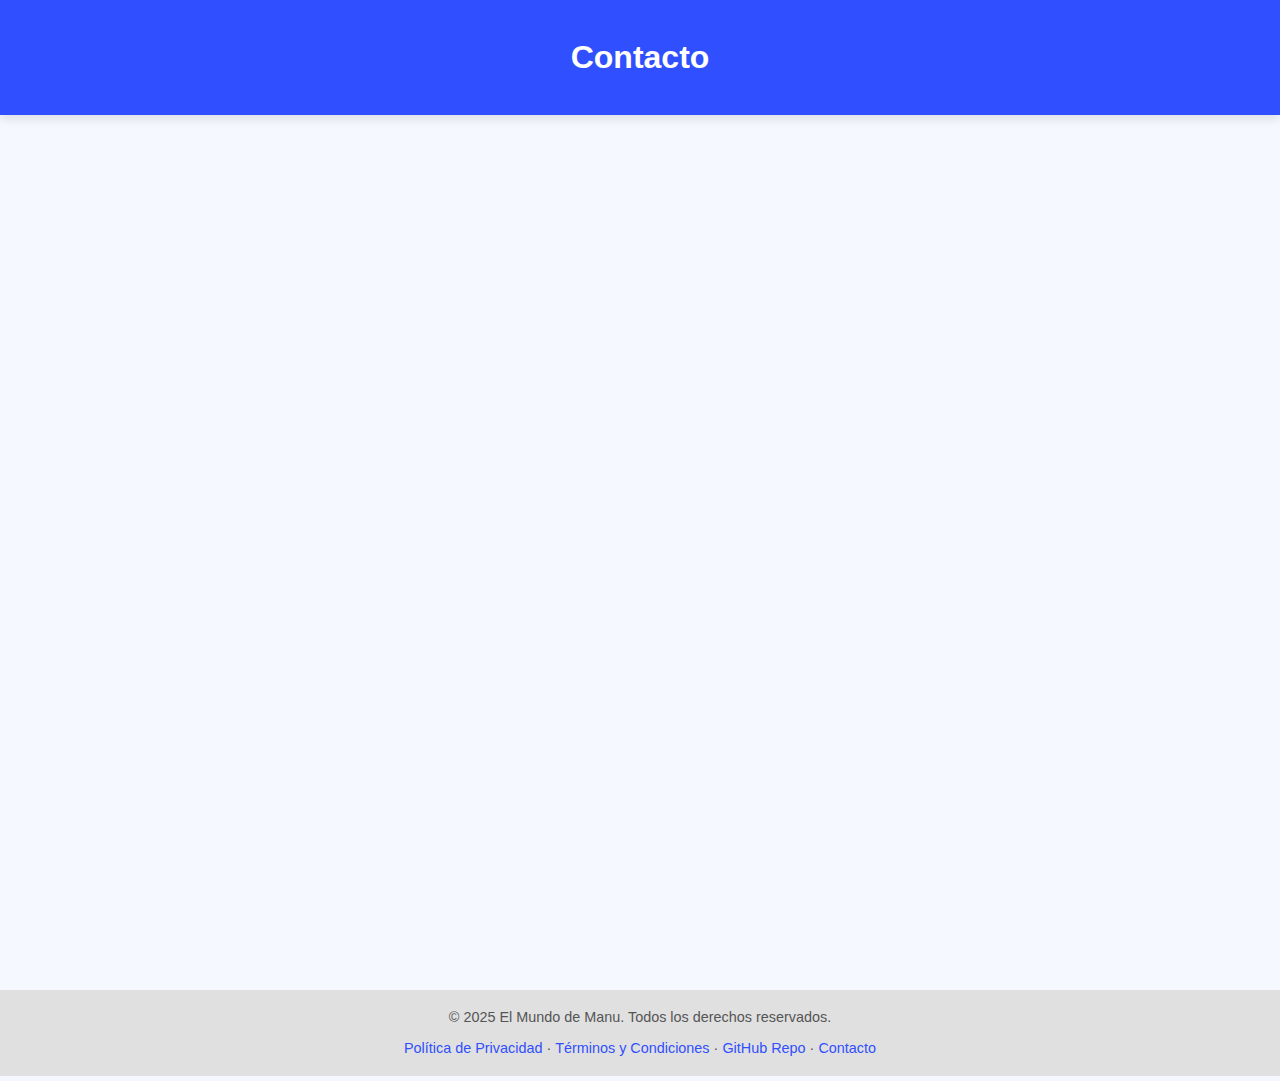
<file: contacto.html>
<!DOCTYPE html>
<html lang="es">
<head>
  <meta charset="UTF-8" />
  <meta name="viewport" content="width=device-width, initial-scale=1.0" />
  <title>Contacto - El Mundo de Manu</title>
  <meta name="description" content="Página de contacto de El Mundo de Manu: envíanos tus dudas, sugerencias o mensajes." />
  <link rel="icon" href="favicon.ico" type="image/x-icon" />
  <link rel="stylesheet" href="assets/css/estilos.css">
  <style>
    /* Mensaje de éxito */
    .mensaje-exito {
      display: none;
      margin-top: 15px;
      padding: 10px;
      border-radius: 8px;
      background-color: #d4edda;
      color: #155724;
      font-size: 14px;
      text-align: center;
      border: 1px solid #c3e6cb;
      animation: fadeIn 0.6s ease-in-out;
    }

    @keyframes fadeIn {
      from { opacity: 0; transform: translateY(-10px); }
      to { opacity: 1; transform: translateY(0); }
    }
  </style>
</head>
<body>
  <header>
    <h1>Contacto</h1>
  </header>

  <main>
    <section>
      <h2>Envíanos un mensaje</h2>
      <p>¿Tienes dudas, sugerencias o quieres colaborar? Escríbenos a través de este formulario:</p>

      <form id="form-contacto" action="https://formspree.io/f/mgvlkybd" method="POST" class="form-contacto">
        <label for="nombre">Nombre:</label>
        <input type="text" id="nombre" name="nombre" required>

        <label for="email">Correo electrónico:</label>
        <input type="email" id="email" name="_replyto" required>

        <label for="mensaje">Mensaje:</label>
        <textarea id="mensaje" name="mensaje" rows="5" required></textarea>

        <button type="submit">Enviar</button>
      </form>

      <!-- Aquí aparece el mensaje -->
      <div id="mensaje-exito" class="mensaje-exito">
        ✅ ¡Gracias! Tu mensaje fue enviado correctamente. Te responderé pronto.
      </div>

      <p><small>O escríbenos directamente a: 
        <a href="mailto:elmundodemanu2704@gmail.com">elmundodemanu2704@gmail.com</a>
      </small></p>

      <p><a href="index.html">← Volver al inicio</a></p>
    </section>
  </main>

  <footer>
    <p>&copy; 2025 El Mundo de Manu. Todos los derechos reservados.</p>
    <div class="footer-links">
      <a href="privacidad.html">Política de Privacidad</a> ·
      <a href="terminos.html">Términos y Condiciones</a> ·
      <a href="https://github.com/Manu270422/elmundodemanu" target="_blank" rel="noopener">GitHub Repo</a> ·
      <a href="contacto.html">Contacto</a>
    </div>
  </footer>

  <script>
    const form = document.getElementById("form-contacto");
    const mensajeExito = document.getElementById("mensaje-exito");

    form.addEventListener("submit", async (e) => {
      e.preventDefault(); // Evita que recargue la página

      const formData = new FormData(form);
      const response = await fetch(form.action, {
        method: form.method,
        body: formData,
        headers: { 'Accept': 'application/json' }
      });

      if (response.ok) {
        mensajeExito.style.display = "block"; // Muestra el mensaje
        form.reset(); // Limpia el formulario
      } else {
        alert("❌ Ocurrió un error al enviar el mensaje. Intenta de nuevo.");
      }
    });
  </script>
</body>
</html>
</file>
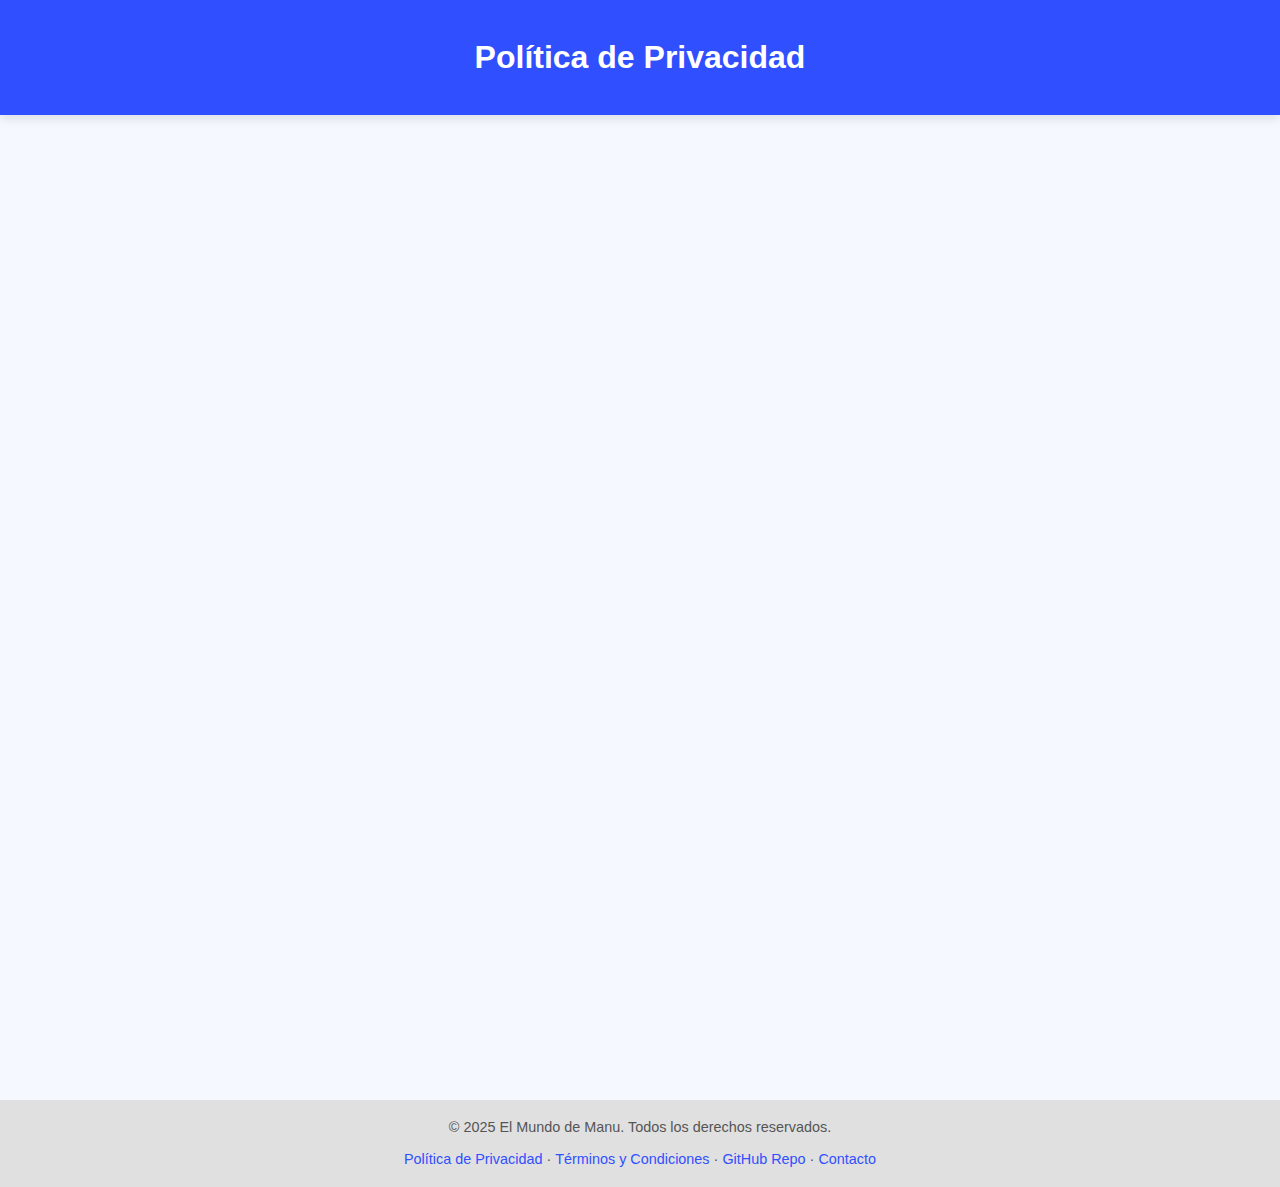
<file: privacidad.html>
<!DOCTYPE html>
<html lang="es">
<head>
  <meta charset="UTF-8" />
  <meta name="viewport" content="width=device-width, initial-scale=1.0" />
  <title>Política de Privacidad - El Mundo de Manu</title>
  <meta name="description" content="Política de Privacidad del sitio El Mundo de Manu: qué datos se recopilan, uso, cookies y contacto." />
  <link rel="icon" href="favicon.ico" type="image/x-icon" />
  <link rel="stylesheet" href="assets/css/estilos.css">
</head>
<body>
  <header>
    <h1>Política de Privacidad</h1>
  </header>

  <main>
    <section class="intro">
      <h2>Tu privacidad es importante</h2>
      <p>En <strong>El Mundo de Manu</strong> valoramos tu privacidad. Actualmente este sitio web no recopila información personal de sus visitantes de forma directa. No utilizamos cookies de seguimiento ni compartimos información con terceros.</p>
    </section>

    <section>
      <h3>Datos que podríamos recopilar en el futuro</h3>
      <p>Si en el futuro implementamos formularios (por ejemplo, contacto), podríamos solicitar nombre y correo electrónico únicamente para responderte. Cualquier cambio relevante será actualizado en esta página.</p>
    </section>

    <section>
      <h3>Cookies</h3>
      <p>Actualmente no utilizamos cookies de análisis ni publicidad. Si en algún momento integramos herramientas como Google Analytics, lo informaremos aquí e indicaremos cómo desactivarlas.</p>
    </section>

    <section>
      <h3>Enlaces a terceros</h3>
      <p>Este sitio puede contener enlaces a sitios externos (por ejemplo, GitHub). No somos responsables del contenido ni de las prácticas de privacidad de sitios de terceros.</p>
    </section>

    <section>
      <h3>Contacto</h3>
      <p>Si tienes dudas sobre esta política o quieres ejercer tus derechos (acceso o eliminación de datos que nos hayas enviado), escríbenos a:
        <a href="mailto:elmundodemanu2704@gmail.com">elmundodemanu2704@gmail.com</a>
      </p>
      <p><small>Última actualización: 30 de agosto de 2025</small></p>
      <p><a href="index.html">← Volver al inicio</a></p>
    </section>
  </main>

<footer>
  <p>&copy; 2025 El Mundo de Manu. Todos los derechos reservados.</p>
  <div class="footer-links">
    <a href="privacidad.html">Política de Privacidad</a> ·
    <a href="terminos.html">Términos y Condiciones</a> ·
    <a href="https://github.com/Manu270422/elmundodemanu" target="_blank" rel="noopener">GitHub Repo</a> ·
    <a href="contacto.html">Contacto</a>
  </div>
</footer>
</body>
</html>
</file>
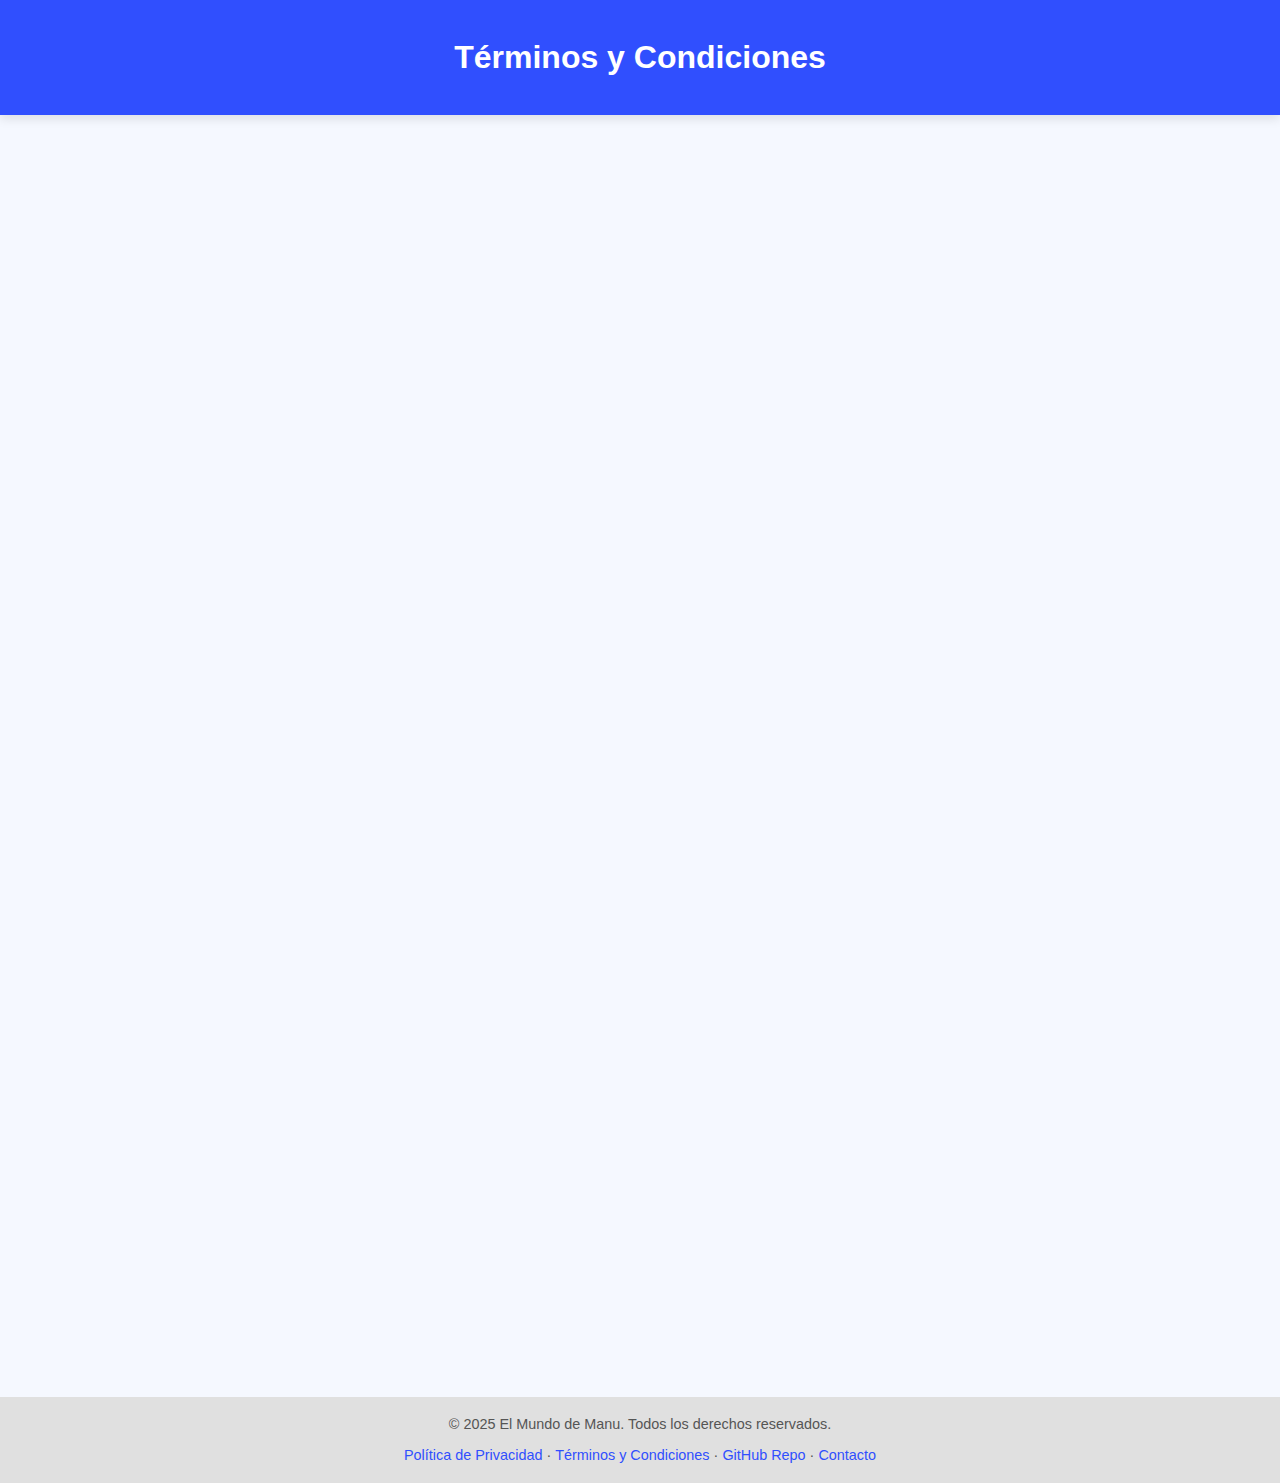
<file: terminos.html>
<!DOCTYPE html>
<html lang="es">
<head>
  <meta charset="UTF-8" />
  <meta name="viewport" content="width=device-width, initial-scale=1.0" />
  <title>Términos y Condiciones - El Mundo de Manu</title>
  <meta name="description" content="Términos y Condiciones del sitio El Mundo de Manu: reglas de uso, limitaciones y derechos de autor." />
  <link rel="icon" href="favicon.ico" type="image/x-icon" />
  <link rel="stylesheet" href="assets/css/estilos.css">
</head>
<body>
  <header>
    <h1>Términos y Condiciones</h1>
  </header>

  <main>
    <section class="intro">
      <h2>Uso del Sitio</h2>
      <p>Al acceder a <strong>El Mundo de Manu</strong> aceptas cumplir con los presentes términos y condiciones. Si no estás de acuerdo, te recomendamos no utilizar este sitio web.</p>
    </section>

    <section>
      <h3>Propiedad intelectual</h3>
      <p>Todos los textos, diseños, logotipos y contenido de este sitio son propiedad de El Mundo de Manu, salvo que se indique lo contrario. No está permitido copiar, distribuir o modificar el contenido sin autorización.</p>
    </section>

    <section>
      <h3>Limitación de responsabilidad</h3>
      <p>Este sitio se ofrece con fines informativos y de entretenimiento. No nos hacemos responsables de daños directos o indirectos derivados del uso de la información aquí publicada.</p>
    </section>

    <section>
      <h3>Enlaces externos</h3>
      <p>Pueden existir enlaces a sitios de terceros (ejemplo: GitHub). No tenemos control sobre ellos y no somos responsables de sus contenidos ni políticas.</p>
    </section>

    <section>
      <h3>Modificaciones</h3>
      <p>Nos reservamos el derecho de actualizar o modificar estos términos en cualquier momento. Los cambios se publicarán en esta página con fecha de última actualización.</p>
    </section>

    <section>
      <h3>Ley aplicable</h3>
      <p>Estos términos se rigen por la legislación vigente en Colombia. Cualquier disputa será sometida a los tribunales competentes.</p>
    </section>

    <section>
      <h3>Contacto</h3>
      <p>Si tienes dudas sobre estos términos, escríbenos a:
        <a href="mailto:elmundodemanu2704@gmail.com">elmundodemanu2704@gmail.com</a>
      </p>
      <p><small>Última actualización: 30 de agosto de 2025</small></p>
      <p><a href="index.html">← Volver al inicio</a></p>
    </section>
  </main>

  <footer>
    <p>&copy; 2025 El Mundo de Manu. Todos los derechos reservados.</p>
    <div class="footer-links">
      <a href="privacidad.html">Política de Privacidad</a> ·
      <a href="terminos.html">Términos y Condiciones</a> ·
      <a href="https://github.com/Manu270422/elmundodemanu" target="_blank" rel="noopener">GitHub Repo</a> ·
      <a href="contacto.html">Contacto</a>
    </div>
  </footer>
</body>
</html>
</file>
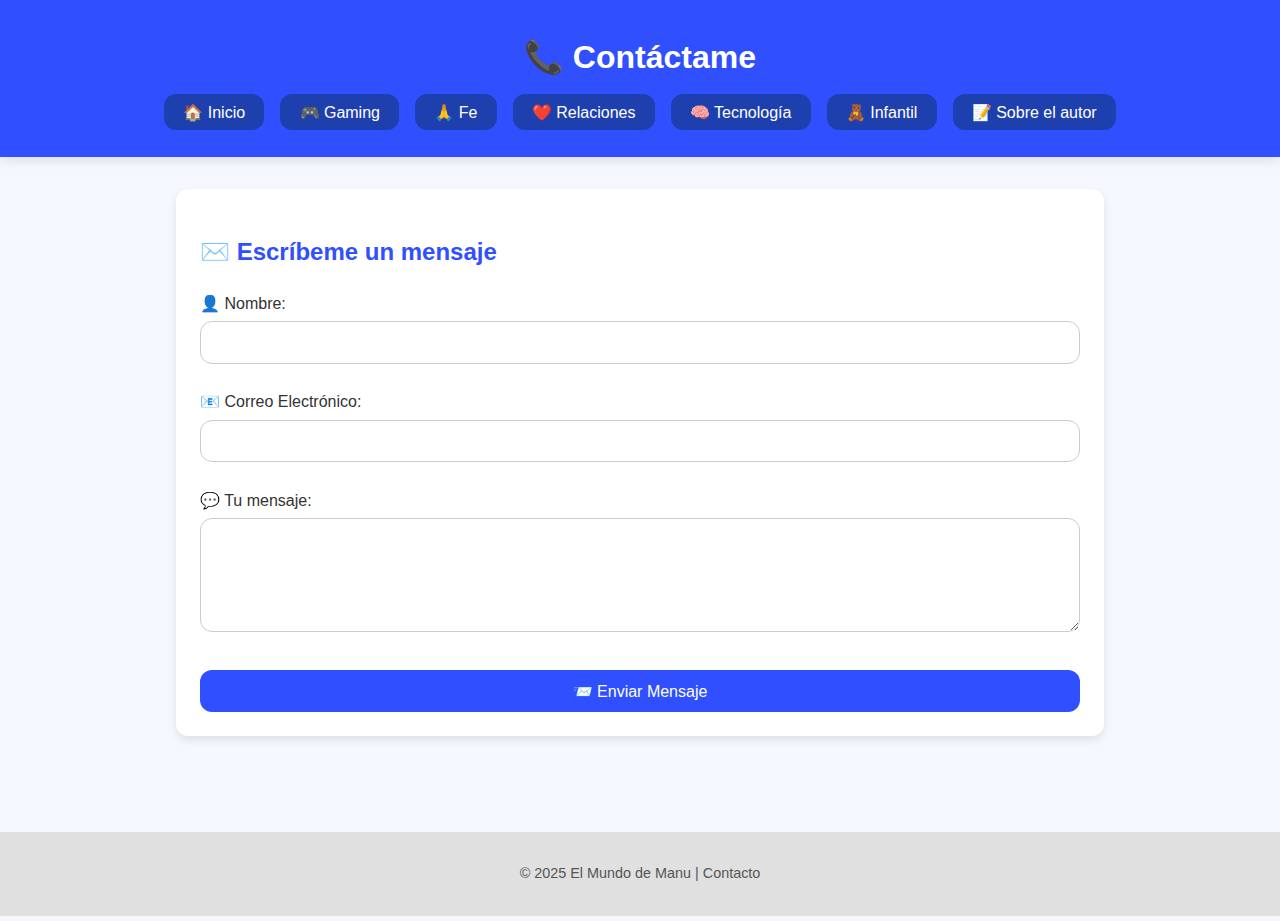
<file: secciones/contacto.html>
<!-- secciones/contacto.html -->
<!DOCTYPE html>
<html lang="es">
<head>
  <meta charset="UTF-8">
  <title>📞 Contacto | El Mundo de Manu</title>
  <link rel="stylesheet" href="../estilos.css">
</head>
<body>
  <header>
    <h1>📞 Contáctame</h1>
    <nav>
      <ul>
        <li><a href="../index.html">🏠 Inicio</a></li>
        <li><a href="gaming.html">🎮 Gaming</a></li>
        <li><a href="fe.html">🙏 Fe</a></li>
        <li><a href="relaciones.html">❤️ Relaciones</a></li>
        <li><a href="tecnologia.html">🧠 Tecnología</a></li>
        <li><a href="infantil.html">🧸 Infantil</a></li>
        <li><a href="sobre.html">📝 Sobre el autor</a></li>
      </ul>
    </nav>
  </header>

  <main>
    <section>
      <h2>✉️ Escríbeme un mensaje</h2>
      <form action="#" method="POST">
        <label for="nombre">👤 Nombre:</label><br>
        <input type="text" id="nombre" name="nombre" required><br><br>

        <label for="correo">📧 Correo Electrónico:</label><br>
        <input type="email" id="correo" name="correo" required><br><br>

        <label for="mensaje">💬 Tu mensaje:</label><br>
        <textarea id="mensaje" name="mensaje" rows="5" required></textarea><br><br>

        <button type="submit">📨 Enviar Mensaje</button>
      </form>
    </section>
  </main>

  <footer>
    <p>&copy; 2025 El Mundo de Manu | Contacto</p>
  </footer>

  <!-- ✅ Aquí está la línea que hacía falta -->
  <script src="../script.js"></script>
</body>
</html>
</file>
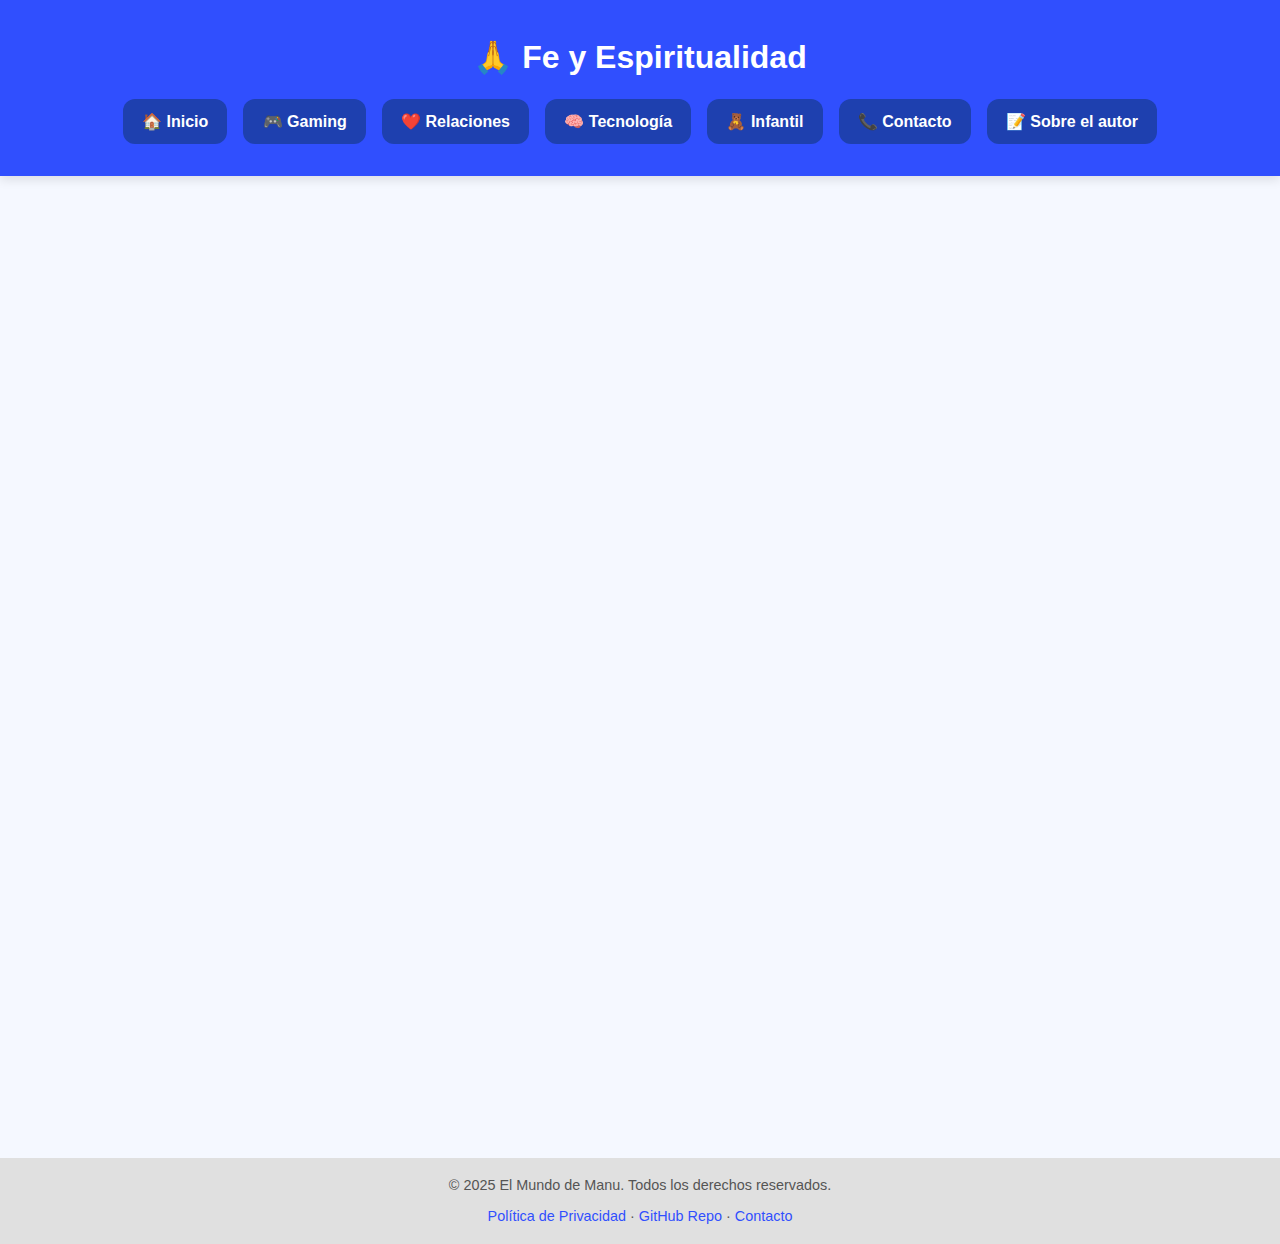
<file: secciones/fe.html>
<!-- secciones/fe.html -->
<!DOCTYPE html>
<html lang="es">
<head>
  <meta charset="UTF-8">
  <meta name="viewport" content="width=device-width, initial-scale=1.0">
  <title>🙏 Fe y Espiritualidad | El Mundo de Manu</title>
  <link rel="icon" href="../favicon.ico" type="image/x-icon">
  <link rel="stylesheet" href="../assets/css/estilos.css">
</head>
<body>
  <header>
    <h1>🙏 Fe y Espiritualidad</h1>

    <!-- ✅ Botón de menú hamburguesa para móviles -->
    <button id="menu-toggle" class="menu-toggle">☰</button>

    <nav>
      <ul>
        <li><a href="../index.html">🏠 Inicio</a></li>
        <li><a href="gaming.html">🎮 Gaming</a></li>
        <li><a href="relaciones.html">❤️ Relaciones</a></li>
        <li><a href="tecnologia.html">🧠 Tecnología</a></li>
        <li><a href="infantil.html">🧸 Infantil</a></li>
        <li><a href="contacto.html">📞 Contacto</a></li>
        <li><a href="sobre.html">📝 Sobre el autor</a></li>
      </ul>
    </nav>
  </header>

<main>
  <!-- ✅ Versículo dinámico -->
  <section class="reveal">
    <h2>📖 Versículo del Día</h2>
    <blockquote>
      <p id="versiculo"></p>
    </blockquote>
  </section>

  <section class="reveal">
    <h2>🌟 Reflexiones Cristianas</h2>
    <p>La vida nos presenta desafíos, pero con fe podemos superarlos. Estas reflexiones te ayudarán a mantener la esperanza viva.</p>
    <ul>
      <li>🌅 Cómo confiar en Dios en tiempos difíciles</li>
      <li>🌱 El poder de la oración en tu día a día</li>
      <li>💬 La importancia del perdón y la paz interior</li>
    </ul>
  </section>

  <section class="reveal">
    <h2>🙋‍♂️ Testimonios de Fe</h2>
    <p>Conoce historias reales de personas que encontraron esperanza, amor y dirección a través de su fe.</p>
  </section>

  <section class="reveal">
    <h2>👨‍🏫 Enseñanzas para Jóvenes</h2>
    <ul>
      <li>🧭 Cómo tomar decisiones guiadas por Dios</li>
      <li>💡 Principios bíblicos para la juventud</li>
      <li>👥 ¿Cómo vivir la fe en el colegio o universidad?</li>
    </ul>
  </section>
</main>

<footer>
  <p>&copy; 2025 El Mundo de Manu. Todos los derechos reservados.</p>
  <div class="footer-links">
    <a href="privacidad.html">Política de Privacidad</a> ·
    <a href="https://github.com/Manu270422/elmundodemanu" target="_blank" rel="noopener">GitHub Repo</a> ·
    <a href="../contacto.html">Contacto</a>
  </div>
</footer>

  <!-- ✅ Script global (menú + scroll reveal) -->
  <script src="../script.js"></script>
  <!-- ✅ Script de versículos -->
  <script src="../assets/js/versiculos.js"></script>
</body>
</html>
</file>
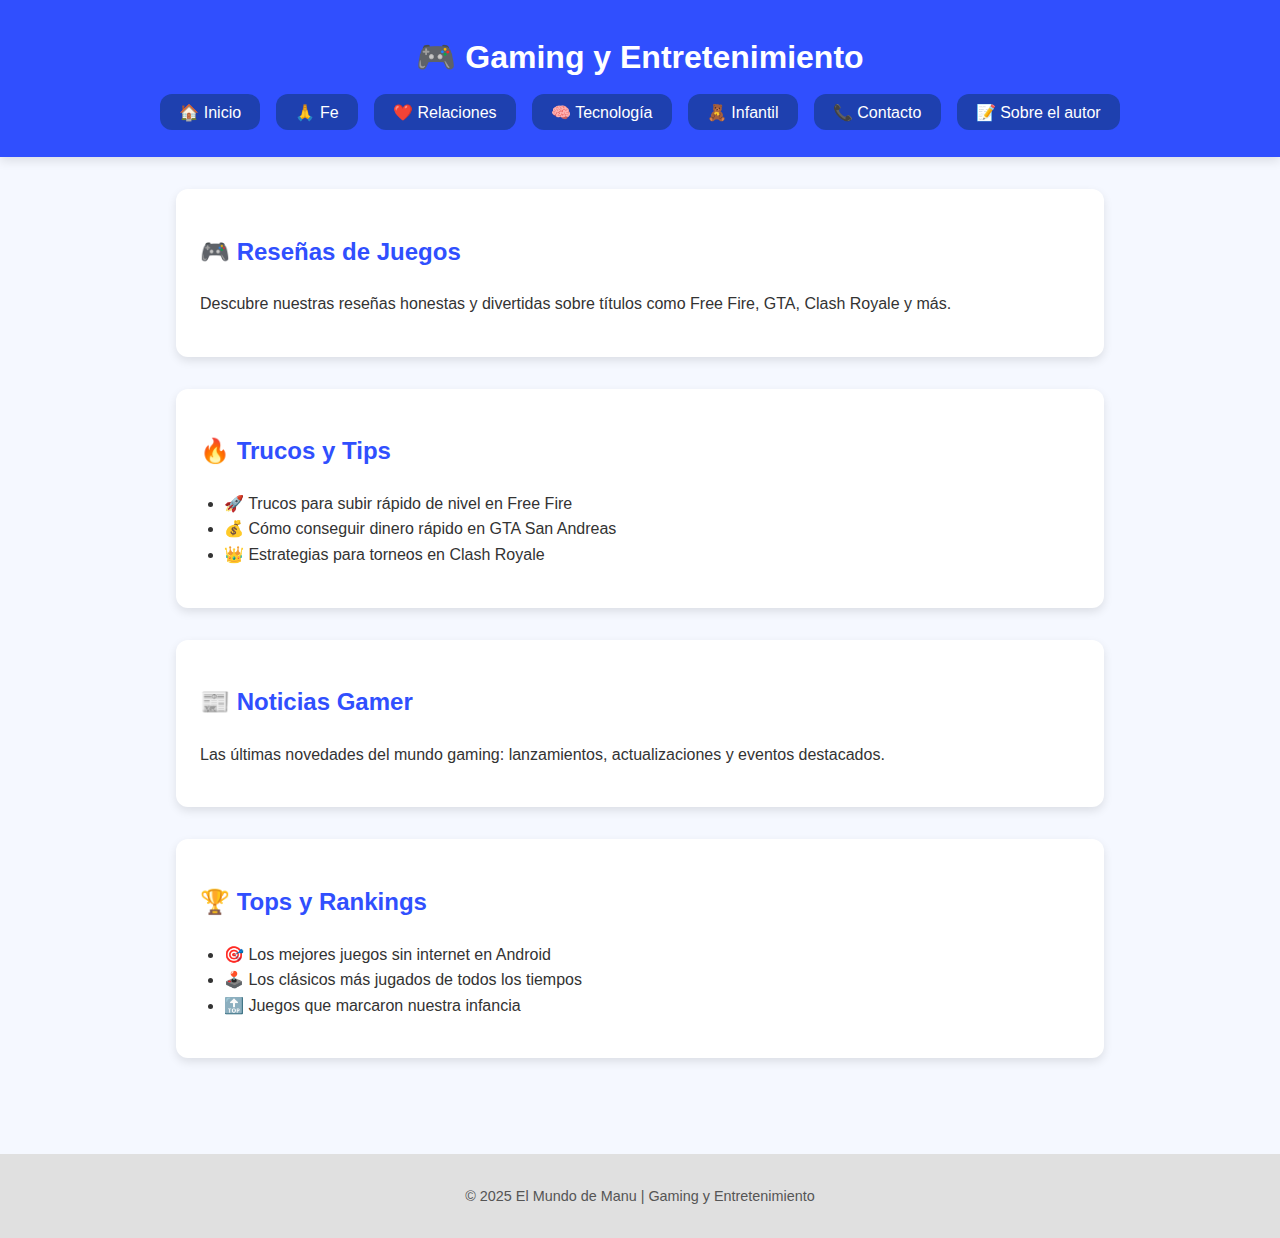
<file: secciones/gaming.html>
<!-- secciones/gaming.html -->
<!DOCTYPE html>
<html lang="es">
<head>
  <meta charset="UTF-8">
  <title>🎮 Gaming y Entretenimiento | El Mundo de Manu</title>
  <link rel="stylesheet" href="../estilos.css">
</head>
<body>
  <header>
    <h1>🎮 Gaming y Entretenimiento</h1>
    <nav>
      <ul>
        <li><a href="../index.html">🏠 Inicio</a></li>
        <li><a href="fe.html">🙏 Fe</a></li>
        <li><a href="relaciones.html">❤️ Relaciones</a></li>
        <li><a href="tecnologia.html">🧠 Tecnología</a></li>
        <li><a href="infantil.html">🧸 Infantil</a></li>
        <li><a href="contacto.html">📞 Contacto</a></li>
        <li><a href="sobre.html">📝 Sobre el autor</a></li>
      </ul>
    </nav>
  </header>

  <main>
    <section>
      <h2>🎮 Reseñas de Juegos</h2>
      <p>Descubre nuestras reseñas honestas y divertidas sobre títulos como Free Fire, GTA, Clash Royale y más.</p>
    </section>

    <section>
      <h2>🔥 Trucos y Tips</h2>
      <ul>
        <li>🚀 Trucos para subir rápido de nivel en Free Fire</li>
        <li>💰 Cómo conseguir dinero rápido en GTA San Andreas</li>
        <li>👑 Estrategias para torneos en Clash Royale</li>
      </ul>
    </section>

    <section>
      <h2>📰 Noticias Gamer</h2>
      <p>Las últimas novedades del mundo gaming: lanzamientos, actualizaciones y eventos destacados.</p>
    </section>

    <section>
      <h2>🏆 Tops y Rankings</h2>
      <ul>
        <li>🎯 Los mejores juegos sin internet en Android</li>
        <li>🕹️ Los clásicos más jugados de todos los tiempos</li>
        <li>🔝 Juegos que marcaron nuestra infancia</li>
      </ul>
    </section>
  </main>

  <footer>
    <p>&copy; 2025 El Mundo de Manu | Gaming y Entretenimiento</p>
  </footer>

  <!-- ✅ Script agregado correctamente -->
  <script src="../script.js"></script>
</body>
</html>
</file>
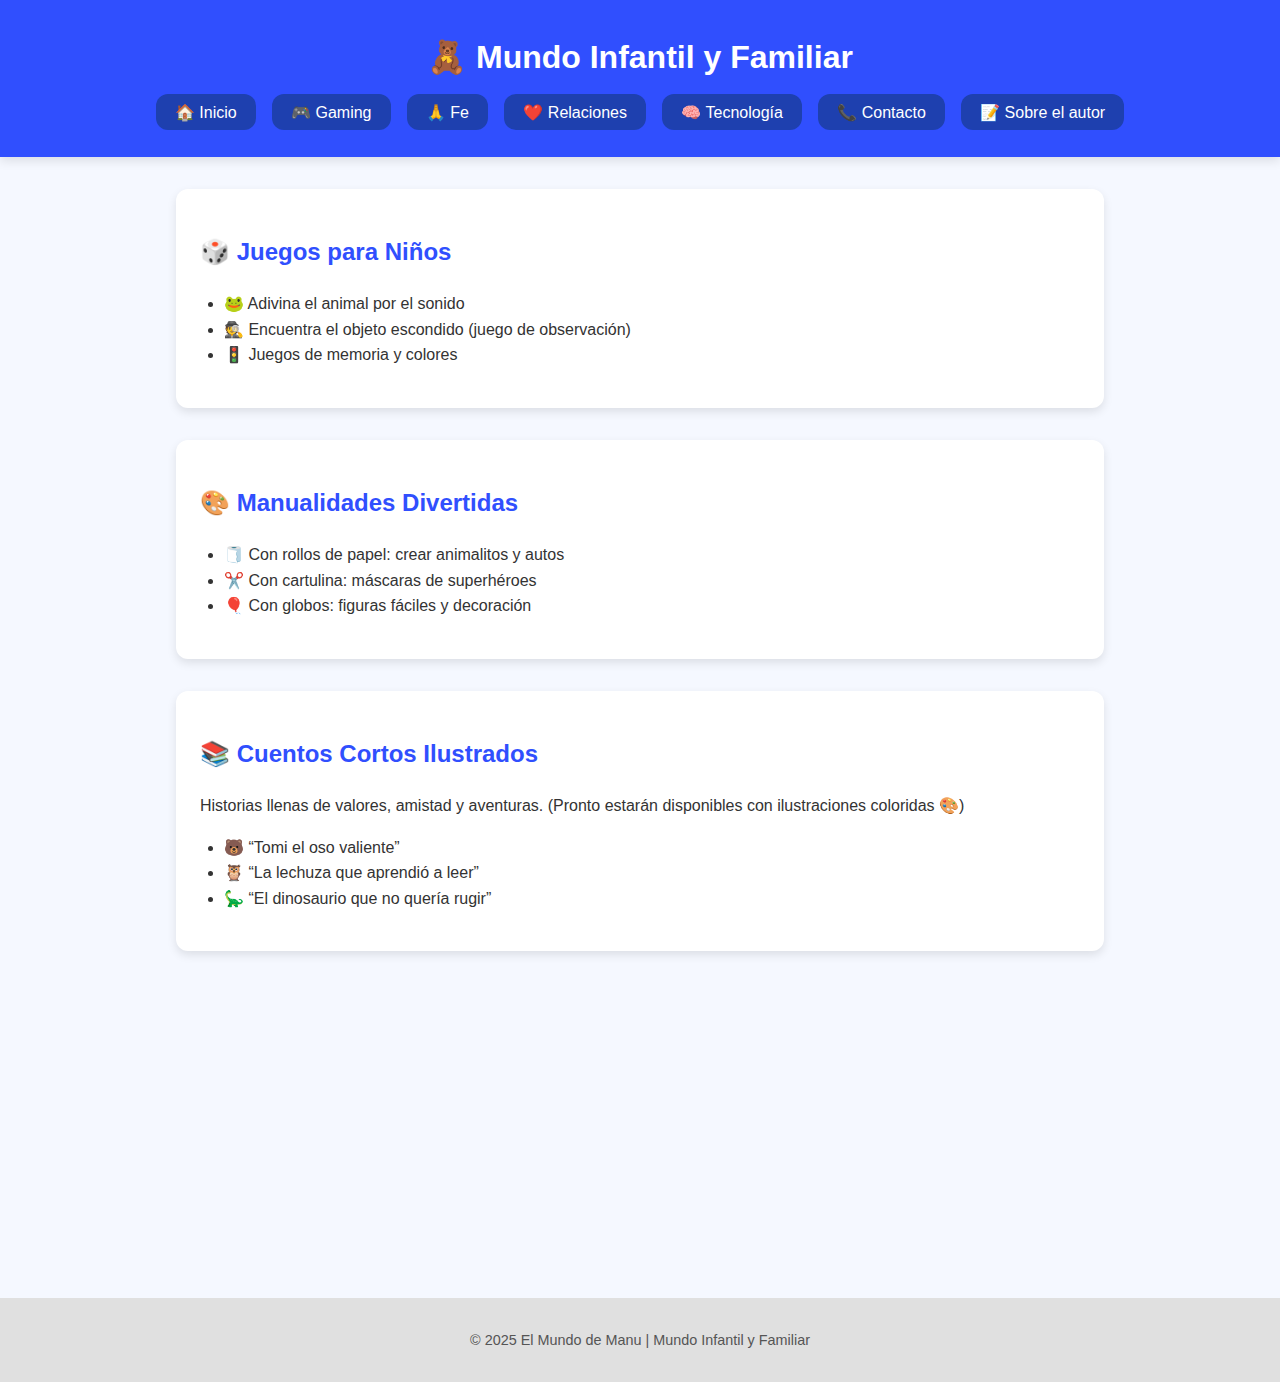
<file: secciones/infantil.html>
<!-- secciones/infantil.html -->
<!DOCTYPE html>
<html lang="es">
<head>
  <meta charset="UTF-8">
  <title>🧸 Mundo Infantil y Familiar | El Mundo de Manu</title>
  <link rel="stylesheet" href="../estilos.css">
</head>
<body>
  <header>
    <h1>🧸 Mundo Infantil y Familiar</h1>
    <nav>
      <ul>
        <li><a href="../index.html">🏠 Inicio</a></li>
        <li><a href="gaming.html">🎮 Gaming</a></li>
        <li><a href="fe.html">🙏 Fe</a></li>
        <li><a href="relaciones.html">❤️ Relaciones</a></li>
        <li><a href="tecnologia.html">🧠 Tecnología</a></li>
        <li><a href="contacto.html">📞 Contacto</a></li>
        <li><a href="sobre.html">📝 Sobre el autor</a></li>
      </ul>
    </nav>
  </header>

  <main>
    <section>
      <h2>🎲 Juegos para Niños</h2>
      <ul>
        <li>🐸 Adivina el animal por el sonido</li>
        <li>🕵️ Encuentra el objeto escondido (juego de observación)</li>
        <li>🚦 Juegos de memoria y colores</li>
      </ul>
    </section>

    <section>
      <h2>🎨 Manualidades Divertidas</h2>
      <ul>
        <li>🧻 Con rollos de papel: crear animalitos y autos</li>
        <li>✂️ Con cartulina: máscaras de superhéroes</li>
        <li>🎈 Con globos: figuras fáciles y decoración</li>
      </ul>
    </section>

    <section>
      <h2>📚 Cuentos Cortos Ilustrados</h2>
      <p>Historias llenas de valores, amistad y aventuras. (Pronto estarán disponibles con ilustraciones coloridas 🎨)</p>
      <ul>
        <li>🐻 “Tomi el oso valiente”</li>
        <li>🦉 “La lechuza que aprendió a leer”</li>
        <li>🦕 “El dinosaurio que no quería rugir”</li>
      </ul>
    </section>

    <section>
      <h2>👨‍👩‍👧 Actividades en Familia</h2>
      <ul>
        <li>🍿 Noche de películas con palomitas caseras</li>
        <li>🎤 Karaoke familiar con premios simbólicos</li>
        <li>🚶 Caminata al aire libre con mini picnic</li>
      </ul>
    </section>
  </main>

  <footer>
    <p>&copy; 2025 El Mundo de Manu | Mundo Infantil y Familiar</p>
  </footer>

  <!-- ✅ Script agregado correctamente -->
  <script src="../script.js"></script>
</body>
</html>
</file>
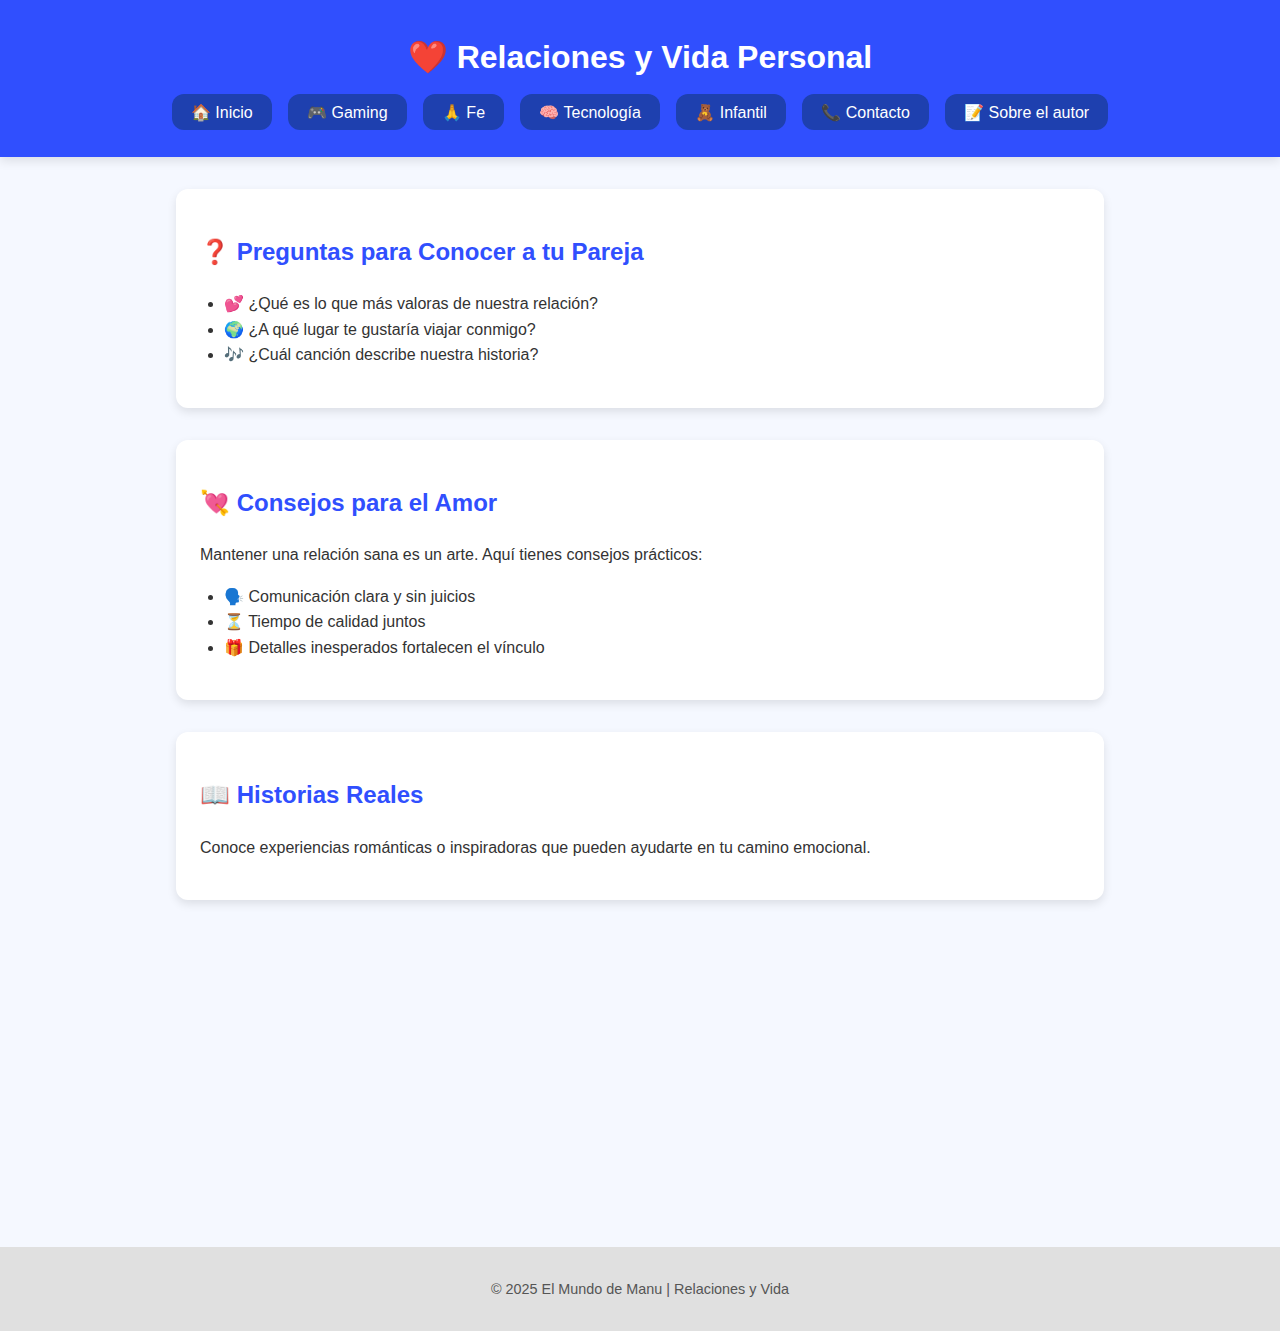
<file: secciones/relaciones.html>
<!-- secciones/relaciones.html -->
<!DOCTYPE html>
<html lang="es">
<head>
  <meta charset="UTF-8">
  <title>❤️ Relaciones y Vida | El Mundo de Manu</title>
  <link rel="stylesheet" href="../estilos.css">
</head>
<body>
  <header>
    <h1>❤️ Relaciones y Vida Personal</h1>
    <nav>
      <ul>
        <li><a href="../index.html">🏠 Inicio</a></li>
        <li><a href="gaming.html">🎮 Gaming</a></li>
        <li><a href="fe.html">🙏 Fe</a></li>
        <li><a href="tecnologia.html">🧠 Tecnología</a></li>
        <li><a href="infantil.html">🧸 Infantil</a></li>
        <li><a href="contacto.html">📞 Contacto</a></li>
        <li><a href="sobre.html">📝 Sobre el autor</a></li>
      </ul>
    </nav>
  </header>

  <main>
    <section>
      <h2>❓ Preguntas para Conocer a tu Pareja</h2>
      <ul>
        <li>💕 ¿Qué es lo que más valoras de nuestra relación?</li>
        <li>🌍 ¿A qué lugar te gustaría viajar conmigo?</li>
        <li>🎶 ¿Cuál canción describe nuestra historia?</li>
      </ul>
    </section>

    <section>
      <h2>💘 Consejos para el Amor</h2>
      <p>Mantener una relación sana es un arte. Aquí tienes consejos prácticos:</p>
      <ul>
        <li>🗣️ Comunicación clara y sin juicios</li>
        <li>⏳ Tiempo de calidad juntos</li>
        <li>🎁 Detalles inesperados fortalecen el vínculo</li>
      </ul>
    </section>

    <section>
      <h2>📖 Historias Reales</h2>
      <p>Conoce experiencias románticas o inspiradoras que pueden ayudarte en tu camino emocional.</p>
    </section>

    <section>
      <h2>🎲 Juegos y Retos Divertidos</h2>
      <ul>
        <li>💬 Juego de 20 preguntas para parejas</li>
        <li>🤭 Reto: "Dime algo que nunca me hayas dicho"</li>
        <li>📸 Desafío de fotos juntos durante una semana</li>
      </ul>
    </section>
  </main>

  <footer>
    <p>&copy; 2025 El Mundo de Manu | Relaciones y Vida</p>
  </footer>

  <!-- ✅ Script agregado correctamente -->
  <script src="../script.js"></script>
</body>
</html>
</file>
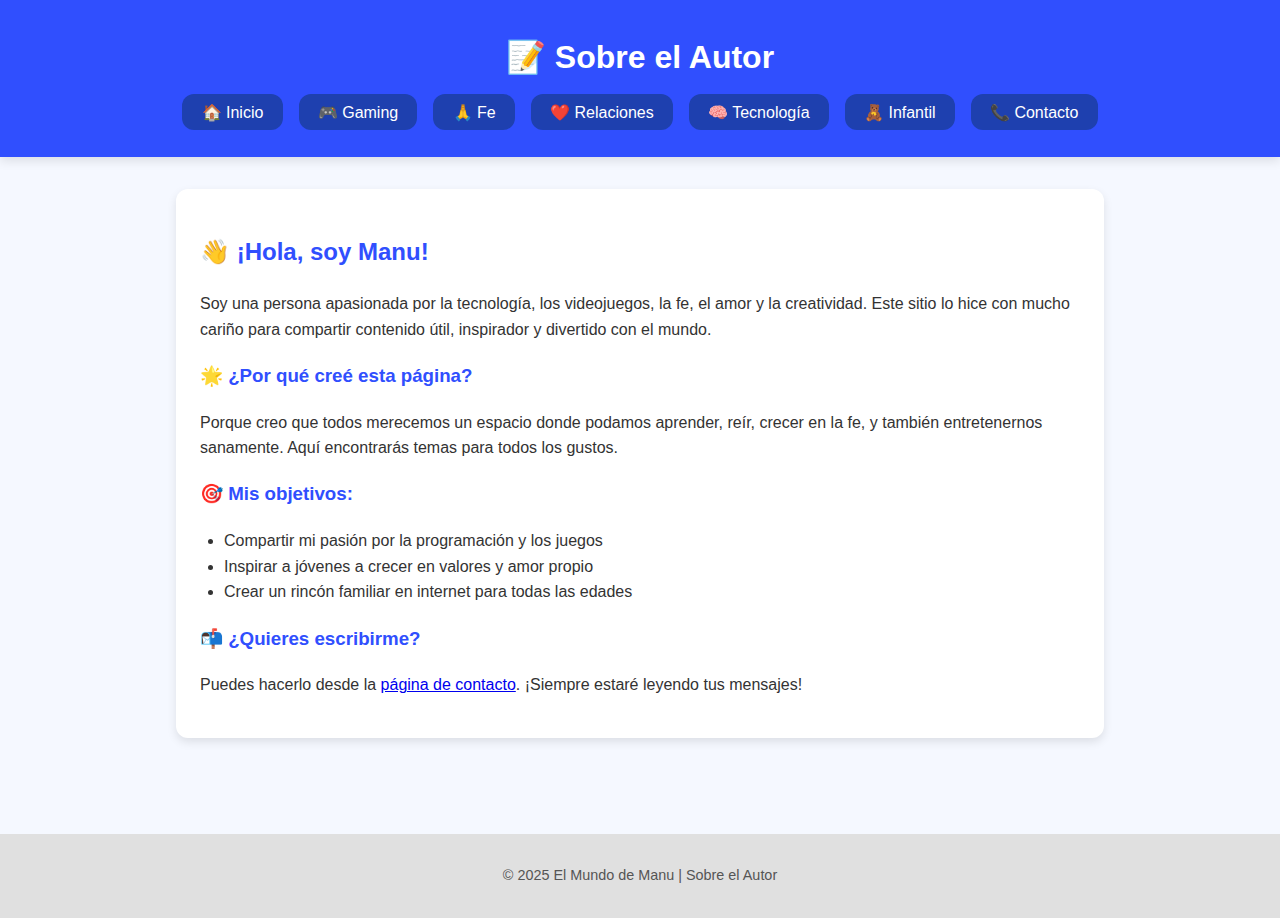
<file: secciones/sobre.html>
<!-- secciones/sobre.html -->
<!DOCTYPE html>
<html lang="es">
<head>
  <meta charset="UTF-8">
  <title>📝 Sobre el Autor | El Mundo de Manu</title>
  <link rel="stylesheet" href="../estilos.css">
</head>
<body>
  <header>
    <h1>📝 Sobre el Autor</h1>
    <nav>
      <ul>
        <li><a href="../index.html">🏠 Inicio</a></li>
        <li><a href="gaming.html">🎮 Gaming</a></li>
        <li><a href="fe.html">🙏 Fe</a></li>
        <li><a href="relaciones.html">❤️ Relaciones</a></li>
        <li><a href="tecnologia.html">🧠 Tecnología</a></li>
        <li><a href="infantil.html">🧸 Infantil</a></li>
        <li><a href="contacto.html">📞 Contacto</a></li>
      </ul>
    </nav>
  </header>

  <main>
    <section>
      <h2>👋 ¡Hola, soy Manu!</h2>
      <p>
        Soy una persona apasionada por la tecnología, los videojuegos, la fe, el amor y la creatividad.
        Este sitio lo hice con mucho cariño para compartir contenido útil, inspirador y divertido con el mundo.
      </p>

      <h3>🌟 ¿Por qué creé esta página?</h3>
      <p>
        Porque creo que todos merecemos un espacio donde podamos aprender, reír, crecer en la fe,
        y también entretenernos sanamente. Aquí encontrarás temas para todos los gustos.
      </p>

      <h3>🎯 Mis objetivos:</h3>
      <ul>
        <li>Compartir mi pasión por la programación y los juegos</li>
        <li>Inspirar a jóvenes a crecer en valores y amor propio</li>
        <li>Crear un rincón familiar en internet para todas las edades</li>
      </ul>

      <h3>📬 ¿Quieres escribirme?</h3>
      <p>Puedes hacerlo desde la <a href="contacto.html">página de contacto</a>. ¡Siempre estaré leyendo tus mensajes!</p>
    </section>
  </main>

  <footer>
    <p>&copy; 2025 El Mundo de Manu | Sobre el Autor</p>
  </footer>

  <!-- ✅ Script agregado correctamente -->
  <script src="../script.js"></script>
</body>
</html>
</file>
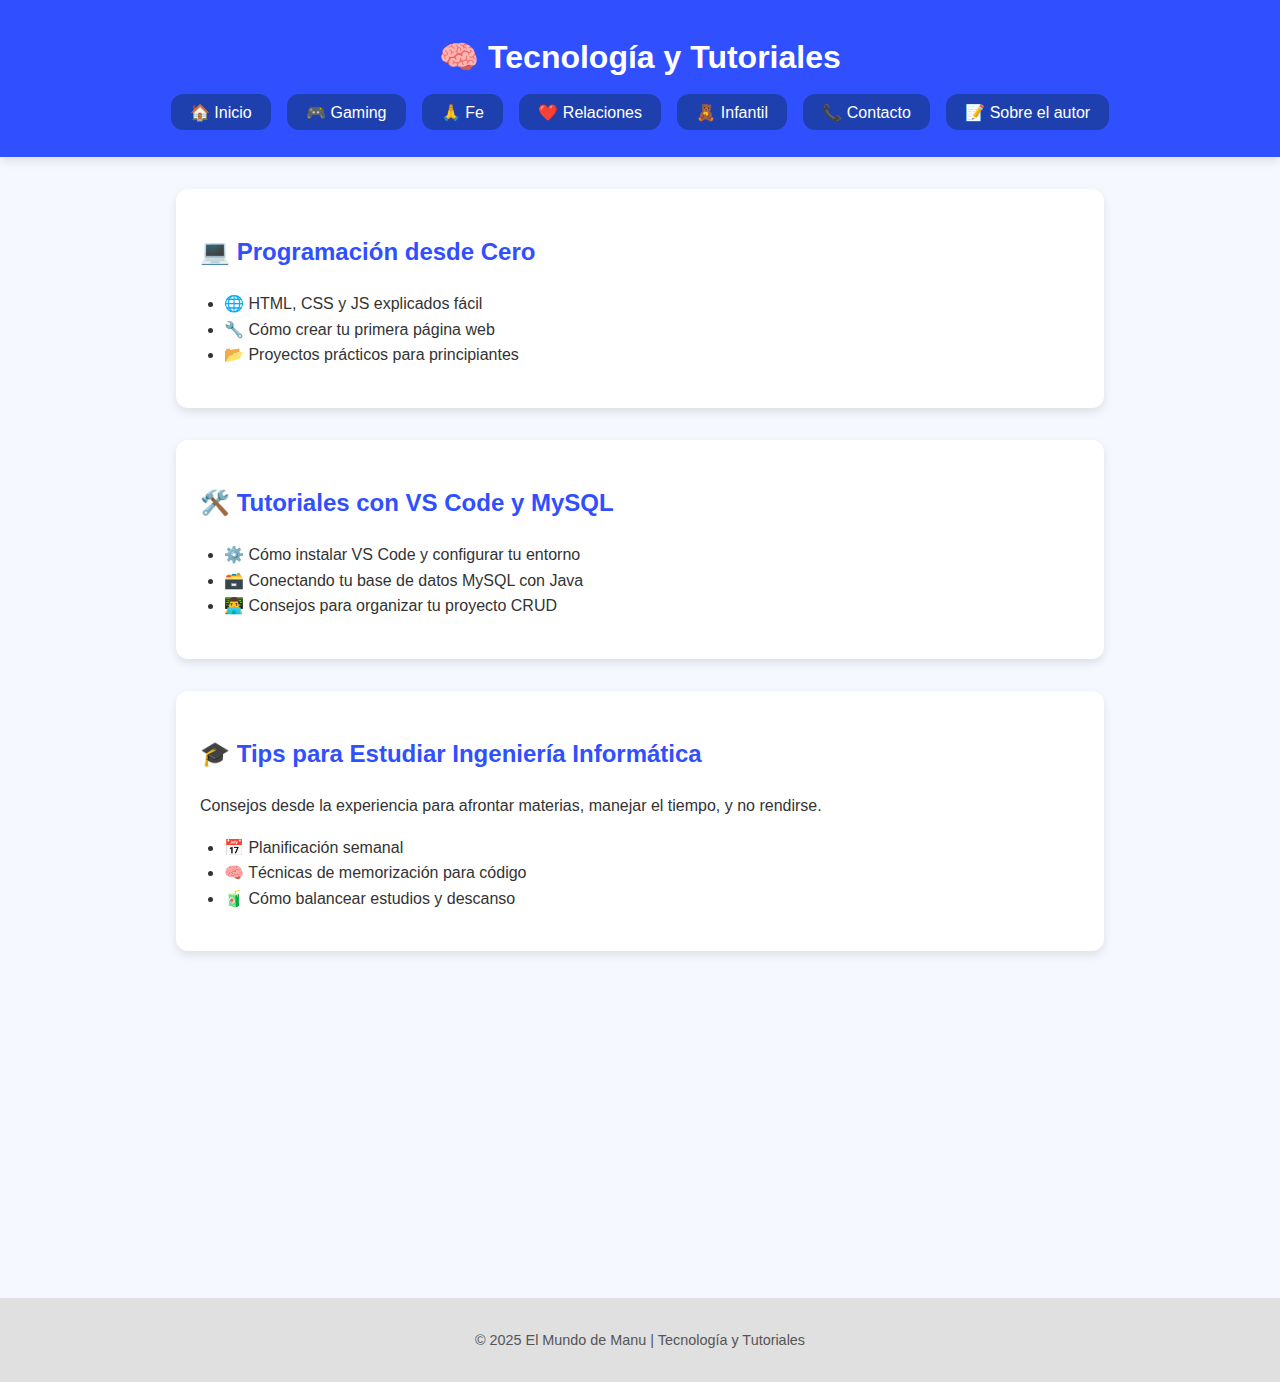
<file: secciones/tecnologia.html>
<!-- secciones/tecnologia.html -->
<!DOCTYPE html>
<html lang="es">
<head>
  <meta charset="UTF-8">
  <title>🧠 Tecnología y Tutoriales | El Mundo de Manu</title>
  <link rel="stylesheet" href="../estilos.css">
</head>
<body>
  <header>
    <h1>🧠 Tecnología y Tutoriales</h1>
    <nav>
      <ul>
        <li><a href="../index.html">🏠 Inicio</a></li>
        <li><a href="gaming.html">🎮 Gaming</a></li>
        <li><a href="fe.html">🙏 Fe</a></li>
        <li><a href="relaciones.html">❤️ Relaciones</a></li>
        <li><a href="infantil.html">🧸 Infantil</a></li>
        <li><a href="contacto.html">📞 Contacto</a></li>
        <li><a href="sobre.html">📝 Sobre el autor</a></li>
      </ul>
    </nav>
  </header>

  <main>
    <section>
      <h2>💻 Programación desde Cero</h2>
      <ul>
        <li>🌐 HTML, CSS y JS explicados fácil</li>
        <li>🔧 Cómo crear tu primera página web</li>
        <li>📂 Proyectos prácticos para principiantes</li>
      </ul>
    </section>

    <section>
      <h2>🛠️ Tutoriales con VS Code y MySQL</h2>
      <ul>
        <li>⚙️ Cómo instalar VS Code y configurar tu entorno</li>
        <li>🗃️ Conectando tu base de datos MySQL con Java</li>
        <li>👨‍💻 Consejos para organizar tu proyecto CRUD</li>
      </ul>
    </section>

    <section>
      <h2>🎓 Tips para Estudiar Ingeniería Informática</h2>
      <p>Consejos desde la experiencia para afrontar materias, manejar el tiempo, y no rendirse.</p>
      <ul>
        <li>📅 Planificación semanal</li>
        <li>🧠 Técnicas de memorización para código</li>
        <li>🧃 Cómo balancear estudios y descanso</li>
      </ul>
    </section>

    <section>
      <h2>📱 Trucos para PC y Celular</h2>
      <ul>
        <li>🖥️ Atajos útiles en Windows para programadores</li>
        <li>📲 Cómo liberar espacio sin apps raras</li>
        <li>🔒 Seguridad básica en tu celular</li>
      </ul>
    </section>
  </main>

  <footer>
    <p>&copy; 2025 El Mundo de Manu | Tecnología y Tutoriales</p>
  </footer>

  <!-- ✅ Script agregado correctamente -->
  <script src="../script.js"></script>
</body>
</html>
</file>
<file: assets/css/estilos.css>
/* estilos.css - El Mundo de Manu 🌍 - Versión Optimizada Responsive */

/* ==========================
   🔹 VARIABLES GLOBALES
========================== */
:root {
  --color-principal: #304ffe;
  --color-secundario: #1e40af;
  --color-fondo: #f5f8ff;
  --color-texto: #333;
  --color-footer: #e0e0e0;

  --gradiente-principal: linear-gradient(135deg, var(--color-principal), var(--color-secundario));
  --gradiente-hover: linear-gradient(135deg, #536dfe, #304ffe);

  --sombra-suave: 0 4px 10px rgba(0, 0, 0, 0.1);
  --sombra-media: 0 6px 15px rgba(0, 0, 0, 0.12);
  --sombra-fuerte: 0 10px 25px rgba(0, 0, 0, 0.25);

  --borde-suave: 12px;
  --borde-acento: 6px solid var(--color-principal);
}

/* ==========================
   🔹 RESETEO GENERAL
========================== */
* {
  box-sizing: border-box;
  scroll-behavior: smooth;
  margin: 0;
  padding: 0;
}

body {
  font-family: 'Segoe UI', sans-serif;
  background-color: var(--color-fondo);
  color: var(--color-texto);
  line-height: 1.6;
}

/* ==========================
   🔹 HEADER Y NAVEGACIÓN
========================== */
header {
  background-color: var(--color-principal);
  color: white;
  text-align: center;
  padding: 2rem 1rem;
  box-shadow: var(--sombra-suave);
  position: relative;
}

header h1 {
  margin: 0;
  font-size: 2rem;
}

.menu-toggle {
  display: none;
  background: transparent;
  border: none;
  color: white;
  font-size: 2rem;
  position: absolute;
  top: 1.2rem;
  right: 1.5rem;
  cursor: pointer;
  z-index: 1100;
  transition: transform 0.3s ease;
}
.menu-toggle.active { transform: rotate(90deg); }

nav {
  transition: transform 0.4s ease-in-out;
}
nav ul {
  list-style: none;
  display: flex;
  flex-wrap: wrap;
  justify-content: center;
  margin-top: 1rem;
  gap: 1rem;
}
nav ul li a {
  text-decoration: none;
  color: white;
  background-color: var(--color-secundario);
  padding: 0.6rem 1.2rem;
  border-radius: var(--borde-suave);
  font-weight: bold;
  display: inline-block;
  transition: background-color 0.3s, transform 0.2s;
}
nav ul li a:hover,
nav ul li a:focus {
  background-color: #536dfe;
  transform: scale(1.05);
}

/* ==========================
   🔹 MAIN Y SECCIONES
========================== */
main {
  max-width: 900px;
  margin: 40px auto;
  padding: 20px;
  animation: fadeIn 0.6s ease-in-out;
}

section {
  background: #fff;
  border-radius: 20px;
  padding: 25px;
  margin-bottom: 30px;
  box-shadow: var(--sombra-suave);
  border-left: var(--borde-acento);
  opacity: 0;
  animation: fadeUp 1s ease forwards;
  transition: transform 0.3s ease, box-shadow 0.3s ease;
}
section:hover {
  transform: translateY(-5px);
  box-shadow: var(--sombra-media);
}
section h2, section h3 {
  color: var(--color-principal);
}

/* Animaciones progresivas */
section:nth-of-type(1) { animation-delay: 0.2s; }
section:nth-of-type(2) { animation-delay: 0.4s; }
section:nth-of-type(3) { animation-delay: 0.6s; }
section:nth-of-type(4) { animation-delay: 0.8s; }

/* ==========================
   🔹 ELEMENTOS DESTACADOS
========================== */
blockquote {
  background: linear-gradient(135deg, #eef2ff, #f8faff);
  border-left: var(--borde-acento);
  padding: 1.2rem 1.5rem;
  font-style: italic;
  margin: 1.5rem 0;
  border-radius: var(--borde-suave);
  box-shadow: var(--sombra-suave);
  font-size: 1.1rem;
  color: #333;
  transition: transform 0.3s ease, box-shadow 0.3s ease;
}
blockquote:hover {
  transform: translateY(-4px);
  box-shadow: var(--sombra-fuerte);
}

#versiculo {
  display: block;
  max-width: 750px;
  margin: 25px auto;
  padding: 22px 28px;
  font-size: 1.25rem;
  font-weight: 500;
  line-height: 1.8;
  text-align: center;
  color: #1e293b;
  background: linear-gradient(135deg, #ffffff, #f8faff);
  border-left: var(--borde-acento);
  border-radius: 16px;
  box-shadow: var(--sombra-suave);
  opacity: 0;
  transform: translateY(20px);
  transition: all 0.8s ease;
}
#versiculo.visible {
  opacity: 1;
  transform: translateY(0);
}
#versiculo:hover {
  transform: translateY(-4px) scale(1.02);
  box-shadow: var(--sombra-fuerte);
  background: linear-gradient(135deg, #f0f4ff, #ffffff);
}

/* ==========================
   🔹 BOTONES Y FORMULARIOS
========================== */
button,
input,
textarea {
  width: 100%;
  padding: 0.7rem;
  border-radius: var(--borde-suave);
  font-size: 1rem;
  border: 1px solid #ccc;
  margin-top: 0.3rem;
}
button {
  background: var(--gradiente-principal);
  color: white;
  border: none;
  cursor: pointer;
  font-weight: bold;
  transition: background 0.3s, transform 0.2s;
}
button:hover,
button:focus {
  background: var(--gradiente-hover);
  transform: scale(1.05);
}

/* Formulario de contacto */
.form-contacto {
  max-width: 500px;
  margin: 2rem auto;
  padding: 2rem;
  background: #f9f9f9;
  border-radius: var(--borde-suave);
  box-shadow: var(--sombra-suave);
  display: flex;
  flex-direction: column;
  gap: 1rem;
  animation: fadeIn 0.8s ease;
}
.form-contacto input:focus,
.form-contacto textarea:focus {
  border-color: var(--color-principal);
  outline: none;
  box-shadow: 0 0 5px rgba(48,79,254,0.4);
}

/* Botón especial */
.btn-calculadora {
  display: inline-block;
  padding: 14px 22px;
  background: var(--gradiente-principal);
  color: #fff;
  font-size: 16px;
  border-radius: 10px;
  text-decoration: none;
  box-shadow: 0 4px 12px rgba(48, 79, 254, 0.3);
  transition: all 0.3s ease;
}
.btn-calculadora:hover {
  background: var(--gradiente-hover);
  transform: scale(1.07);
  box-shadow: var(--sombra-fuerte);
}

/* ==========================
   🔹 FOOTER
========================== */
footer {
  background-color: var(--color-footer);
  color: #555;
  text-align: center;
  padding: 1rem;
  margin-top: 2rem;
  font-size: 0.9rem;
}
footer .footer-links {
  margin-top: 8px;
}
footer .footer-links a {
  color: var(--color-principal);
  text-decoration: none;
  font-weight: 500;
  transition: color 0.3s;
}
footer .footer-links a:hover,
footer .footer-links a:focus {
  color: var(--color-secundario);
}

/* ==========================
   🔹 ANIMACIONES
========================== */
@keyframes fadeIn {
  from { opacity: 0; transform: translateY(15px); }
  to { opacity: 1; transform: translateY(0); }
}
@keyframes fadeUp {
  from { opacity: 0; transform: translateY(40px); }
  to { opacity: 1; transform: translateY(0); }
}

/* ==========================
   🔹 RESPONSIVE
========================== */
@media (max-width: 768px) {
  header h1 { font-size: 1.6rem; }
  nav {
    position: fixed;
    top: 0;
    right: -100%;
    width: 70%;
    height: 100%;
    background: var(--color-principal);
    flex-direction: column;
    justify-content: flex-start;
    align-items: center;
    padding-top: 4rem;
    box-shadow: -2px 0 8px rgba(0,0,0,0.2);
    z-index: 1000;
  }
  nav.active { right: 0; }
  nav ul { flex-direction: column; width: 100%; gap: 1rem; }
  nav ul li a {
    width: 80%;
    text-align: center;
    padding: 0.9rem;
  }
  .menu-toggle { display: block; }
  section { padding: 1.2rem; }
  footer { font-size: 0.85rem; padding: 0.8rem; }
}

@media (max-width: 480px) {
  header h1 { font-size: 1.4rem; }
  nav ul li a { font-size: 0.95rem; padding: 0.7rem 0.9rem; }
  section h2 { font-size: 1.2rem; }
  section h3 { font-size: 1.05rem; }
  p, ul li, blockquote { font-size: 0.95rem; }
  footer { font-size: 0.8rem; }
}

/* ==========================
   🔹 VERSÍCULO DEL DÍA
========================== */
.versiculo-dia {
  text-align: center;
  margin: 2rem auto;
}

.versiculo-dia h2 {
  font-size: 1.5rem;
  color: var(--color-secundario);
  margin-bottom: 1rem;
  display: flex;
  align-items: center;
  justify-content: center;
  gap: 0.6rem;
}

.versiculo-dia h2 i {
  width: 22px;
  height: 22px;
  color: var(--color-principal);
}

#versiculo {
  display: block;
  margin: 0 auto;
  padding: 20px 25px;
  font-size: 1.15rem;
  font-weight: 500;
  line-height: 1.7;
  max-width: 720px;
  text-align: center;
  color: #1e293b;
  background: linear-gradient(135deg, #ffffff, #f8faff);
  border-left: var(--borde-acento);
  border-radius: var(--borde-suave);
  box-shadow: var(--sombra-suave);
  opacity: 0;
  transform: translateY(20px);
  transition: all 0.8s ease;
}

#versiculo.visible {
  opacity: 1;
  transform: translateY(0);
}

#versiculo:hover {
  transform: translateY(-5px) scale(1.02);
  box-shadow: var(--sombra-media);
  background: linear-gradient(135deg, #f0f4ff, #ffffff);
}

/* === Acordeón (sin JS, con <details>) === */
.temas {
  max-width: 900px;
  margin: 24px auto;
  padding: 0 12px;
}

.temas h2 {
  margin: 12px 0 14px;
  color: var(--color-principal);
  font-size: 1.3rem;
}

.acordeon {
  background: #fff;
  border-left: var(--borde-acento);
  border-radius: 14px;
  box-shadow: var(--sombra-suave);
  margin-bottom: 14px;
  overflow: hidden;
}

.acordeon > summary {
  list-style: none;
  cursor: pointer;
  padding: 14px 48px 14px 16px;
  background: linear-gradient(135deg, #eef2ff, #f8faff);
  color: #1e293b;
  font-weight: 700;
  font-size: 1rem;
  position: relative;
  outline: none;
}

.acordeon > summary::-webkit-details-marker { display: none; }

.acordeon > summary::after {
  content: "▾";
  position: absolute;
  right: 14px;
  top: 50%;
  transform: translateY(-50%);
  transition: transform .2s ease;
}

.acordeon[open] > summary::after {
  transform: translateY(-50%) rotate(180deg);
}

.acordeon-contenido {
  padding: 14px 16px 16px;
  background: #fff;
  border-top: 1px solid #e5e7eb;
  font-size: 0.97rem;
  color: var(--color-texto);
}

.acordeon-contenido ul,
.acordeon-contenido ol {
  padding-left: 18px;
  margin: 8px 0 0;
}

.acordeon-contenido li { margin: 6px 0; }
</file>
<file: estilos.css>
/* estilos.css - El Mundo de Manu 🌍 - Versión Profesional */

:root {
  --color-principal: #304ffe;
  --color-secundario: #1e40af;
  --color-fondo: #f5f8ff;
  --color-texto: #333;
  --color-footer: #e0e0e0;
  --sombra: 0 4px 10px rgba(0, 0, 0, 0.1);
  --borde-suave: 12px;
}

* {
  box-sizing: border-box;
  scroll-behavior: smooth;
}

body {
  font-family: 'Segoe UI', sans-serif;
  background-color: var(--color-fondo);
  color: var(--color-texto);
  margin: 0;
  padding: 0;
  line-height: 1.6;
}

header {
  background-color: var(--color-principal);
  color: white;
  text-align: center;
  padding: 2rem 1rem;
  box-shadow: var(--sombra);
}

header h1 {
  margin: 0;
  font-size: 2rem;
}

nav ul {
  list-style: none;
  padding: 0;
  display: flex;
  flex-wrap: wrap;
  justify-content: center;
  margin: 1rem 0 0 0;
  gap: 1rem;
}

nav ul li a {
  text-decoration: none;
  color: white;
  background-color: var(--color-secundario);
  padding: 0.6rem 1.2rem;
  border-radius: var(--borde-suave);
  transition: background-color 0.3s, transform 0.2s;
}

nav ul li a:hover {
  background-color: #536dfe;
  transform: scale(1.05);
}

main {
  padding: 2rem 1rem;
  max-width: 960px;
  margin: auto;
  animation: fadeIn 0.6s ease-in-out;
}

section {
  background-color: white;
  margin-bottom: 2rem;
  padding: 1.5rem;
  border-radius: var(--borde-suave);
  box-shadow: var(--sombra);
}

/* Animación para scroll suave con IntersectionObserver */
.oculto {
  opacity: 0;
  transform: translateY(30px);
  transition: all 0.8s ease-out;
}

.visible {
  opacity: 1;
  transform: translateY(0);
}

section h2, section h3 {
  color: var(--color-principal);
}

ul {
  padding-left: 1.5rem;
}

blockquote {
  background-color: #eef2ff;
  border-left: 5px solid var(--color-principal);
  padding: 1rem;
  font-style: italic;
  margin: 1rem 0;
  border-radius: var(--borde-suave);
}

input, textarea, button {
  width: 100%;
  padding: 0.7rem;
  border: 1px solid #ccc;
  border-radius: var(--borde-suave);
  margin-top: 0.3rem;
  font-size: 1rem;
}

button {
  background-color: var(--color-principal);
  color: white;
  border: none;
  cursor: pointer;
  transition: background-color 0.3s, transform 0.2s;
}

button:hover {
  background-color: #5c6bc0;
  transform: scale(1.03);
}

footer {
  background-color: var(--color-footer);
  color: #555;
  text-align: center;
  padding: 1rem;
  margin-top: 2rem;
  font-size: 0.9rem;
}

@keyframes fadeIn {
  from { opacity: 0; transform: translateY(15px); }
  to { opacity: 1; transform: translateY(0); }
}

/* Responsive: Pantallas pequeñas */
@media (max-width: 768px) {
  nav ul {
    flex-direction: column;
    align-items: center;
  }

  header h1 {
    font-size: 1.5rem;
  }

  section {
    padding: 1rem;
  }

  input, textarea, button {
    font-size: 0.95rem;
  }
}
</file>
